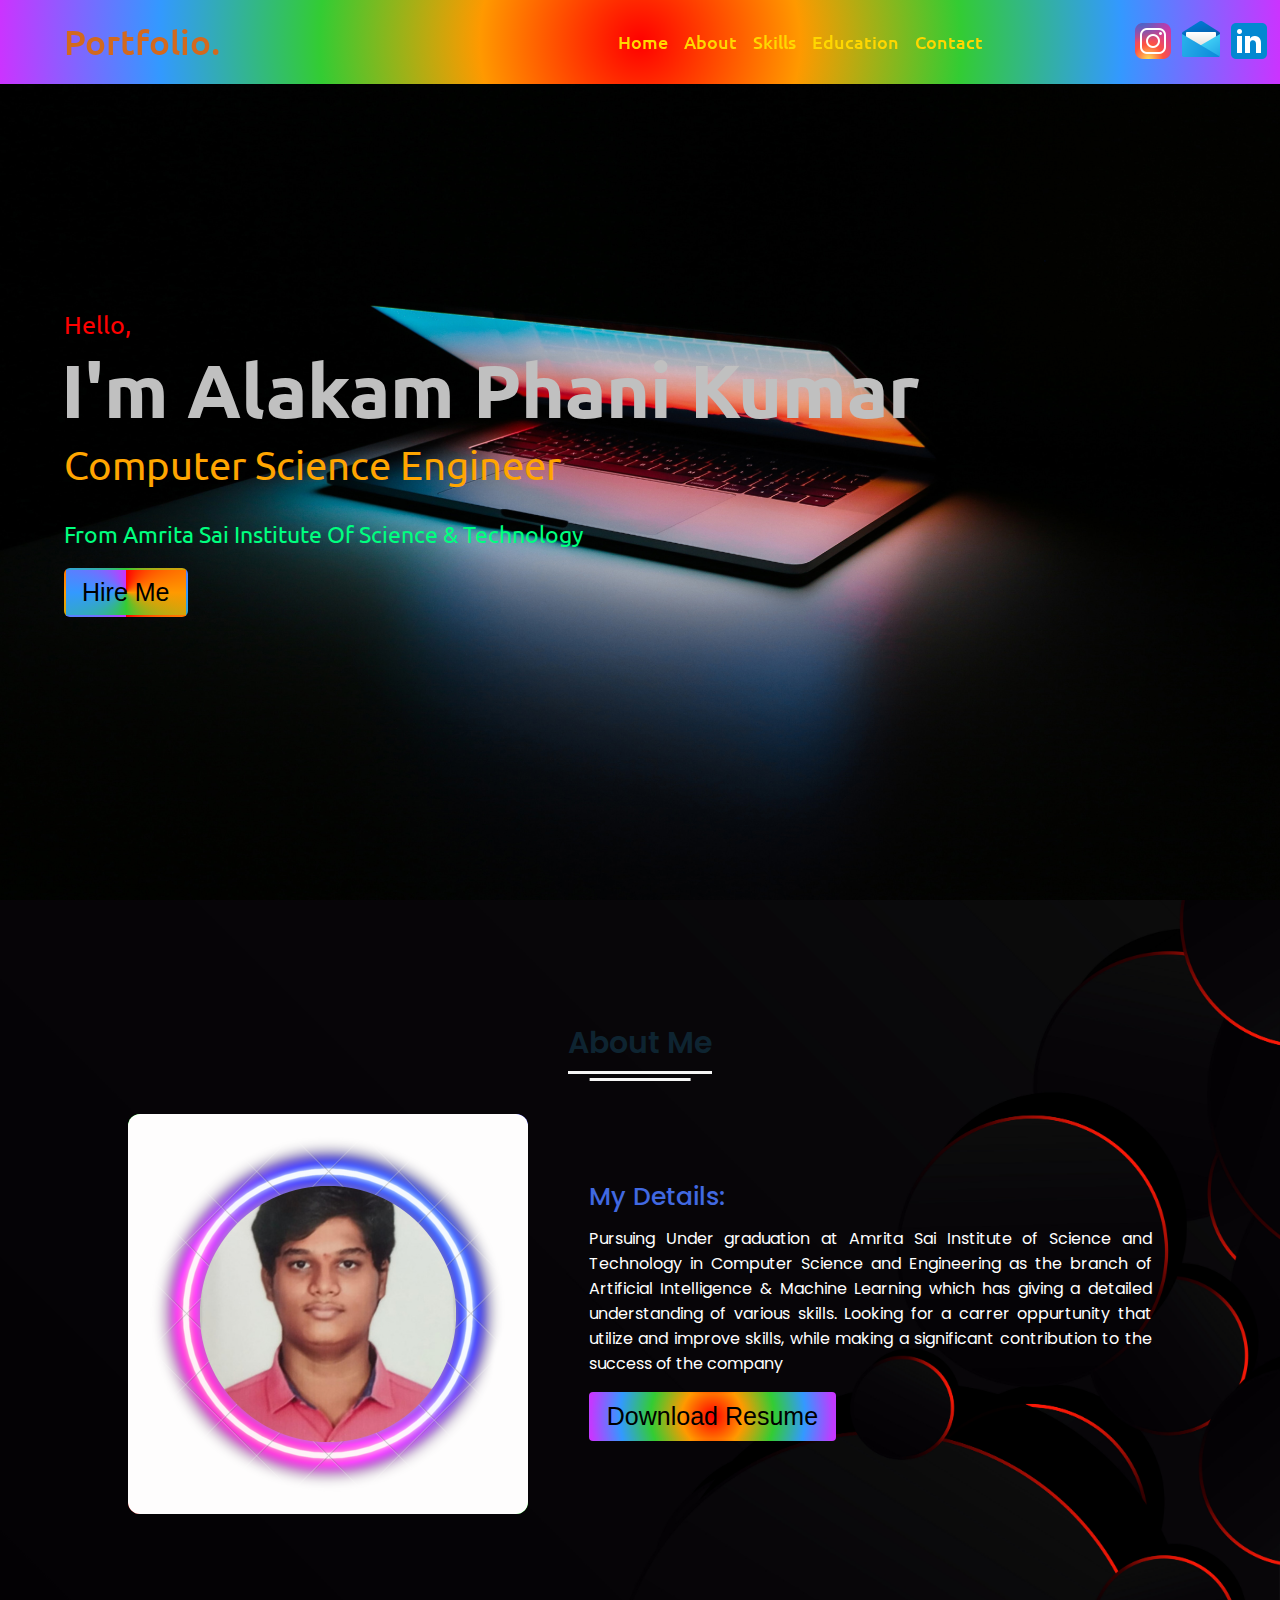
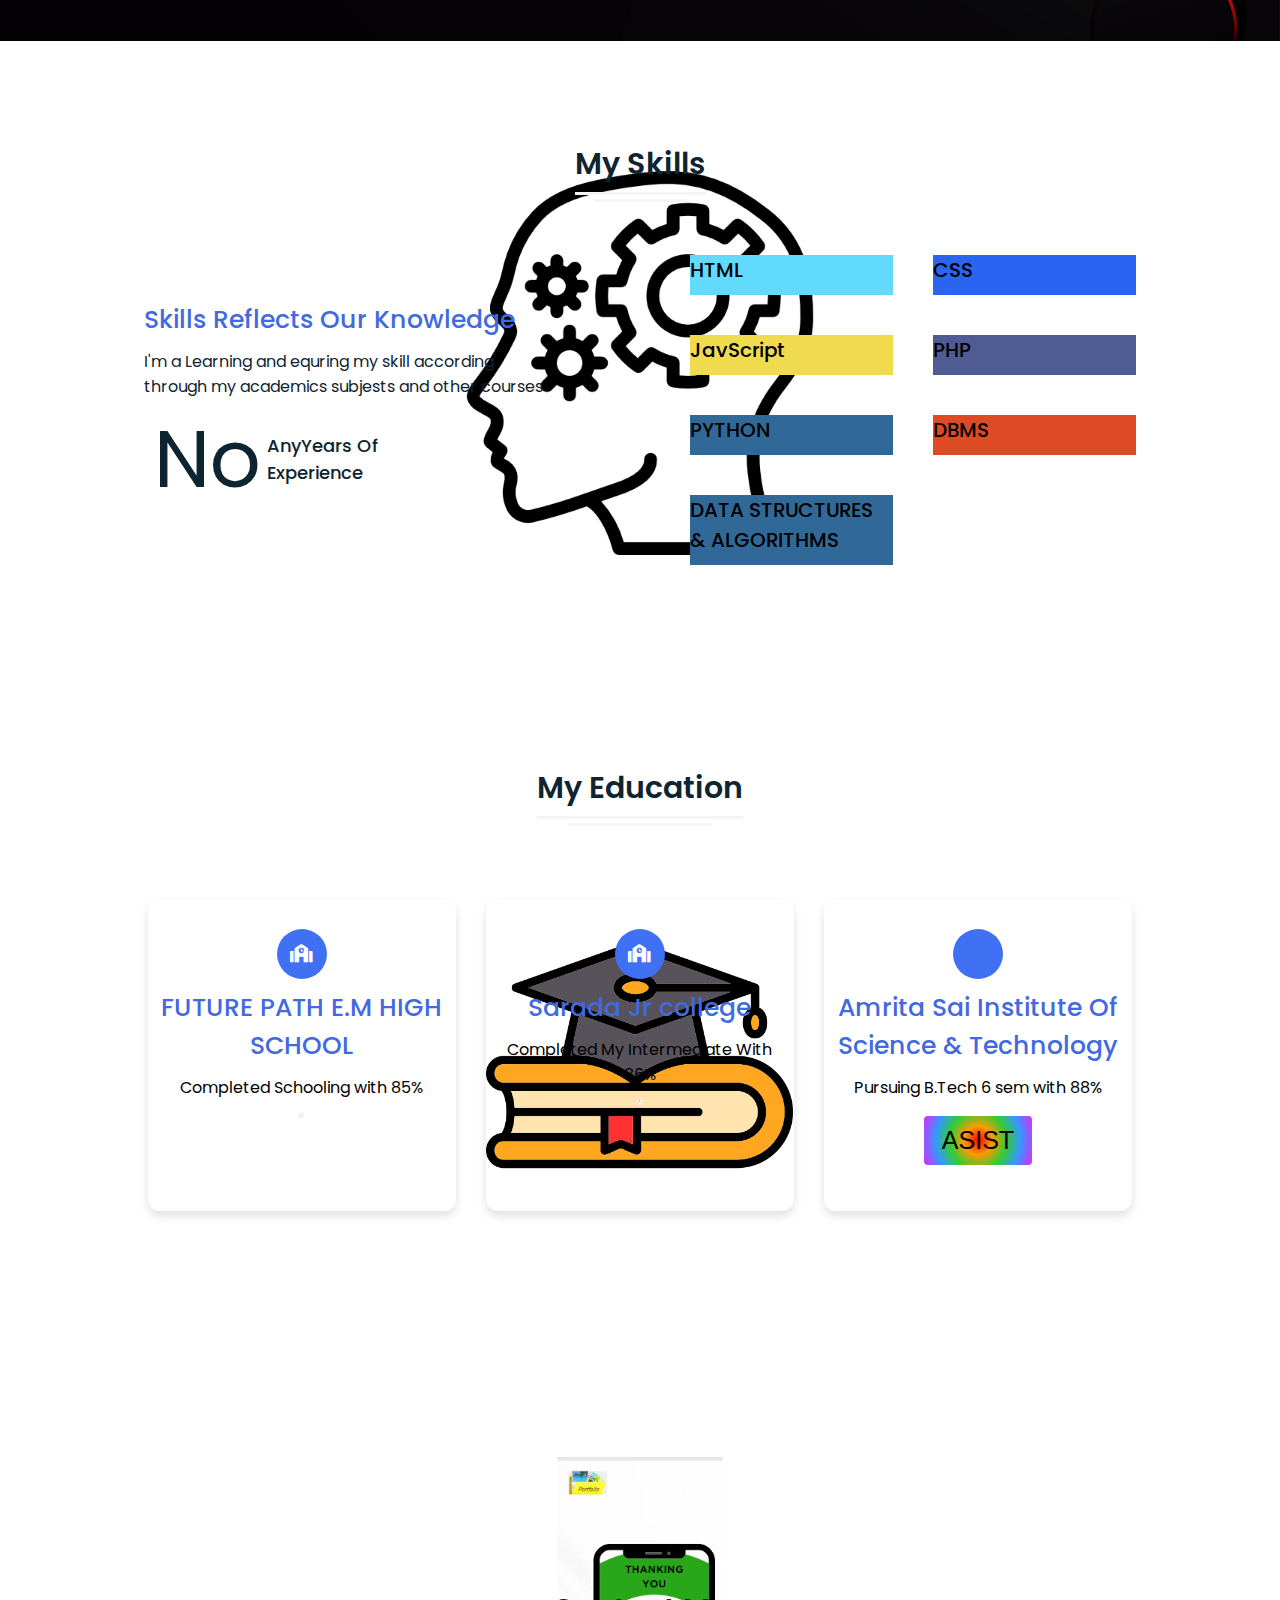
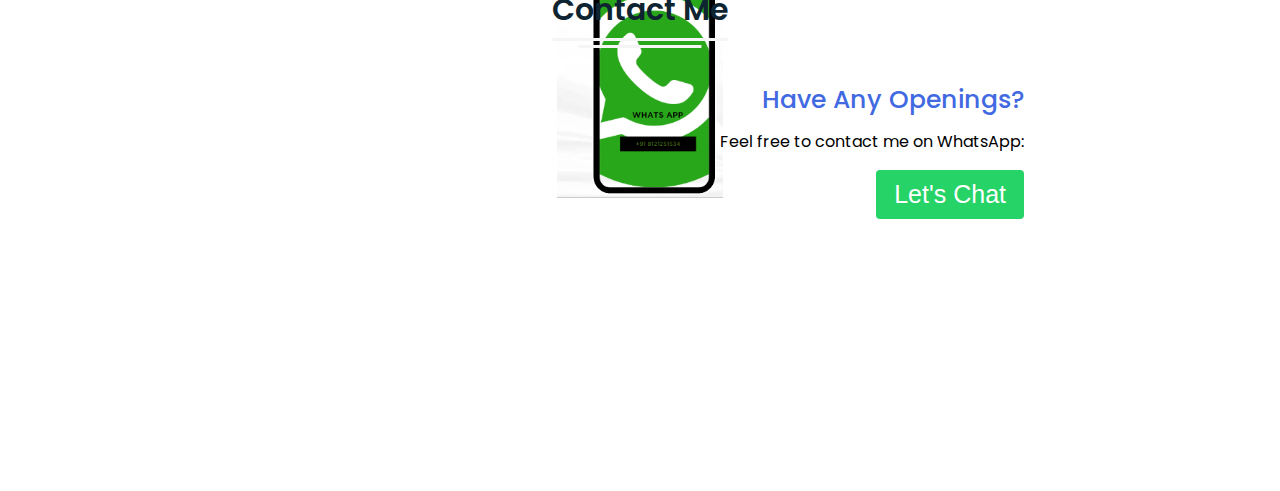
<file: index.html>
<!DOCTYPE html>
<html lang="en" dir="ltr">
  <head>
    <meta charset="UTF-8" />
    <title>APK_000</title>
    <link rel="stylesheet" href="portfolio/col.css" />
    <script src="portfolio/script write.js"></script>
    
<!-- Fontawesome CDN Link -->
    <link rel="stylesheet" href="https://cdnjs.cloudflare.com/ajax/libs/font-awesome/5.15.2/css/all.min.css" />
    <meta name="viewport" content="width=device-width, initial-scale=1.0" />
  </head>
  <body>
<!-- Move to up button -->
    
    <div class="scroll-button">
      <a href="#home"><i class="fas fa-arrow-up"></i></a>
    </div>

<!-- navgaition menu -->

<!--nav bar logo "portfolio-->
    <nav>
      <div class="navbar">
        <div class="logo"><a href="#">Portfolio.</a></div>
        <br>
        <br>


<!--nav bar section home,about,skill,education,contact-->
      
        <ul class="menu">
          <li><a href="#home">Home</a></li>
          
          <li><a href="#about">About</a></li>
          <li><a href="#skills">Skills</a></li>
          <li><a href="#Education">Education</a></li>
          <li><a href="#contact">Contact</a></li>
          <div class="cancel-btn">
            <i class="fas fa-times"></i>
          </div>
        </ul>
        
        
<!--Media icoms at nav bar-->

<!--instagram icon-->
        
        <div class="media-icons">
          <div class="social-icon instagram" onclick="openLink('https://www.instagram.com/')">
            <img src="portfolio/Bimages/instagram-icon.png" alt="Instagram">
          </div>
<!--G-mail icon-->
        
          <div class="social-icon gmail" onclick="openLink('https://mail.google.com/')">
            <img src="portfolio/Bimages/gmail-icon.png" alt="Gmail">
          </div>
          
<!--Linked-in icon-->
        
          <div class="social-icon Linkedin" onclick="openLink('https://www.linkedin.com/in/')">
            <img src="portfolio/Bimages/Linkedin-icon.png" alt="Linkedin">
          </div>
                  </div>
      </div>
<!--fas:Font Awesome Solid-->
      <div class="menu-btn">
        <i class="fas fa-bars"></i>
      </div>
    </nav>

<!-- Home Section Start -->
    <section class="home" id="home">
      <div class="home-content">
        <div class="text">
<!--Hello-->
          <div class="text-one">Hello,</div>
<!--Alakam Phani kumar-->
          <div class="text-two">I'm Alakam Phani Kumar</div>
<!--Branch-->
          <div class="text-three">Computer Science Engineer</div>
<!--collage Name-->-->
          <div class="text-four">From Amrita Sai Institute Of Science & Technology</div>
        </div>
        <div class="button">
          <button id="hireMeButton">Hire Me</button>
          
      </div>
      
        </div>
      </div>
    </section>
    
    

<!-- About Section Start -->
<!--About-->
    <section class="about" id="about">
      <div class="content">
        <div class="title"><span>About Me</span></div>
        <div class="about-details">
          <div class="left">
            
          <body>
            <img  src="portfolio/Bimages/1.png" alt="please enter valid">
            </body>

          </div>
          <div class="right">
            <div class="topic">My  Details:</div>
            <p>
                Pursuing Under graduation at Amrita Sai Institute of
                Science and Technology in  Computer Science and Engineering as the branch of Artificial Intelligence & Machine Learning which has
                giving a detailed understanding of various skills. Looking for a carrer
                oppurtunity that utilize and improve skills, while making a significant
                contribution to the success of the company
            </p>
            <div class="button">
              <a href="portfolio/RESUME WORD1-compressed.docx" download="portfolio/RESUME WORD1-compressed.docx">
                  <button>Download Resume</button>
              </a>
          </div>
          

            </div>
          </div>
        </div>
      </div>
    </section>

<!-- My Skill Section Start -->
    <section class="skills" id="skills">
      <div class="content">
        <div class="title"><span>My Skills</span></div>
        <div class="skills-details">
          <div class="text">
            <div class="topic">Skills Reflects Our Knowledge</div>
            <p> I'm a Learning and equring my skill according <br>
              through my academics subjests and other courses</p>
            <div class="experience">
              <div class="num">No</div>
              <div class="exp">
                 AnyYears Of <br />
                Experience
              </div>
            </div>
          </div>
          <div class="boxes">
            <div class="box">
              <div class="topic">HTML</div>
            </div>
            <div class="box">
              <div class="topic">CSS</div>
            </div>
            <div class="box">
              <div class="topic">JavScript</div>
            </div>
            <div class="box">
              <div class="topic">PHP</div>
            </div>
            <div class="box">
                <div class="topic">PYTHON</div>
              </div>
              <div class="box">
                <div class="topic">DBMS</div>
              </div>
              <div class="box">
                <div class="topic">DATA STRUCTURES & ALGORITHMS</div>
              </div>
          </div>
        </div>
      </div>
      
    
       
    </section>

<!-- My Education Section Start -->
    <section class="Education" id="Education">
      <div class="content">
        <div class="title"><span>My Education</span></div>
        <div class="boxes">
          <div class="box">
            <div class="icon">
              <i class="fas fa-school images.jpg"></i>
            </div>
            <div class="topic">FUTURE PATH E.M HIGH SCHOOL</div>
            <p>Completed Schooling with 85%</p>
            
            <a href="portfolio/Bimages/school marksheet.png" target="_blank">
              <img src="portfolio/Bimages/school marksheet.png" alt="Invalid" width="5" height="05">
          </a>
        
          </div>
          <div class="box">
            <div class="icon">
              <i class="fas fa-school"></i>
            </div>
<!--college-->
            <div class="topic">Sarada Jr college</div>
            <p>Completed My Intermediate With 86%</p>
            <a href="portfolio/Bimages/Inter markssheet.png" target="_blank">
              <img src="portfolio/Bimages/Inter markssheet.png" alt="Invalid" width="5" height="05">
          </a>
          </div>
          <div class="box">
            <div class="icon">
              <i class="fas fa-collage"></i>
            </div>
<!--PG-->
            <div class="topic">Amrita Sai Institute Of Science & Technology</div>
            <p>Pursuing B.Tech 6 sem with 88%</p>
            <div class="button">
              <button id="ASISTbutton" onclick="openASIST()">ASIST</button>
          </div>
        
          
          
         
    </section>

    <!-- Contact Me section Start -->
    <!-- ... (previous code) ... -->

<!-- Contact Me section Start -->
<section class="contact" id="contact">
  <div class="content">
    <div class="title"><span>Contact Me</span></div>
    <div class="text">
      <div class="topic">Have Any Openings?</div>
      <p>    Feel free to contact me on WhatsApp:          </p>
      <div class="button">
        <button id="whatsappButton">Let's Chat</button>
      </div>
    </div>
  </div>
</section>


        
        
        </div>
      </div>
    </section>
    


    
    
  
  </body>
</html>
</file>
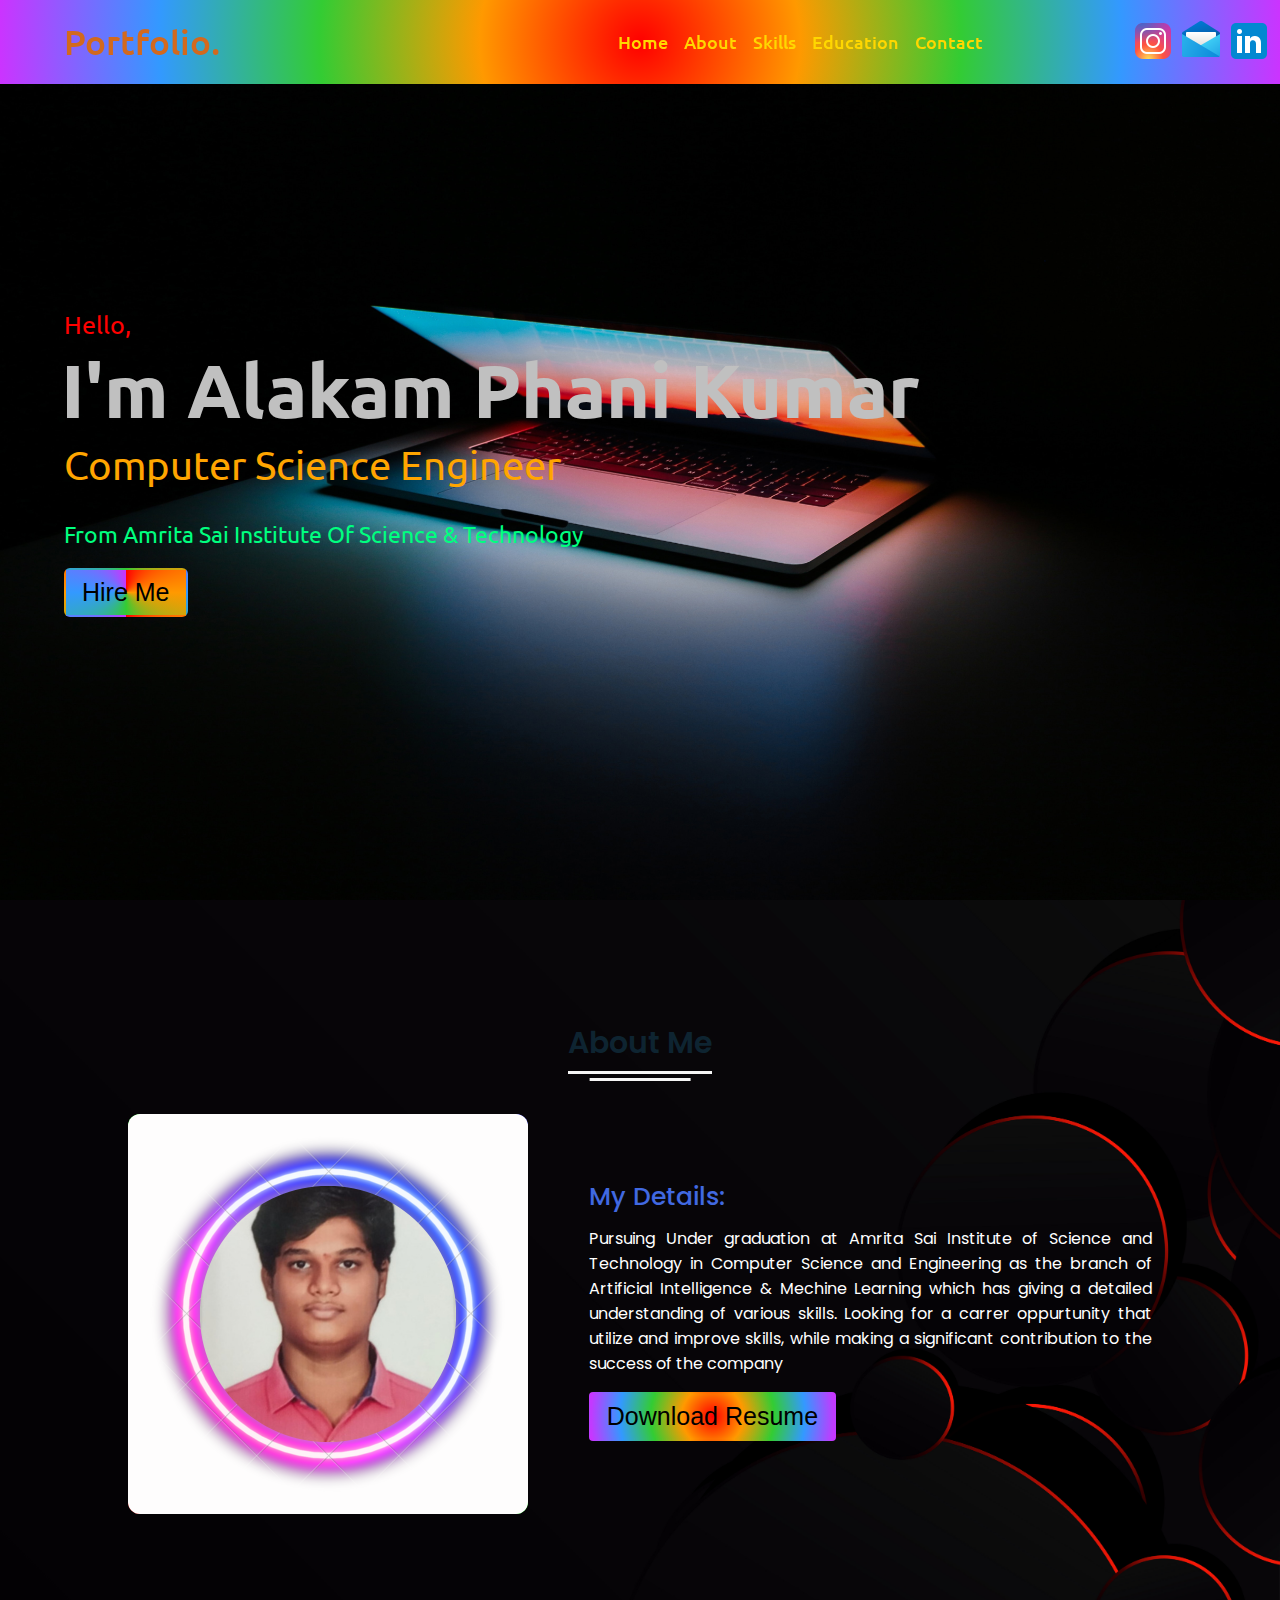
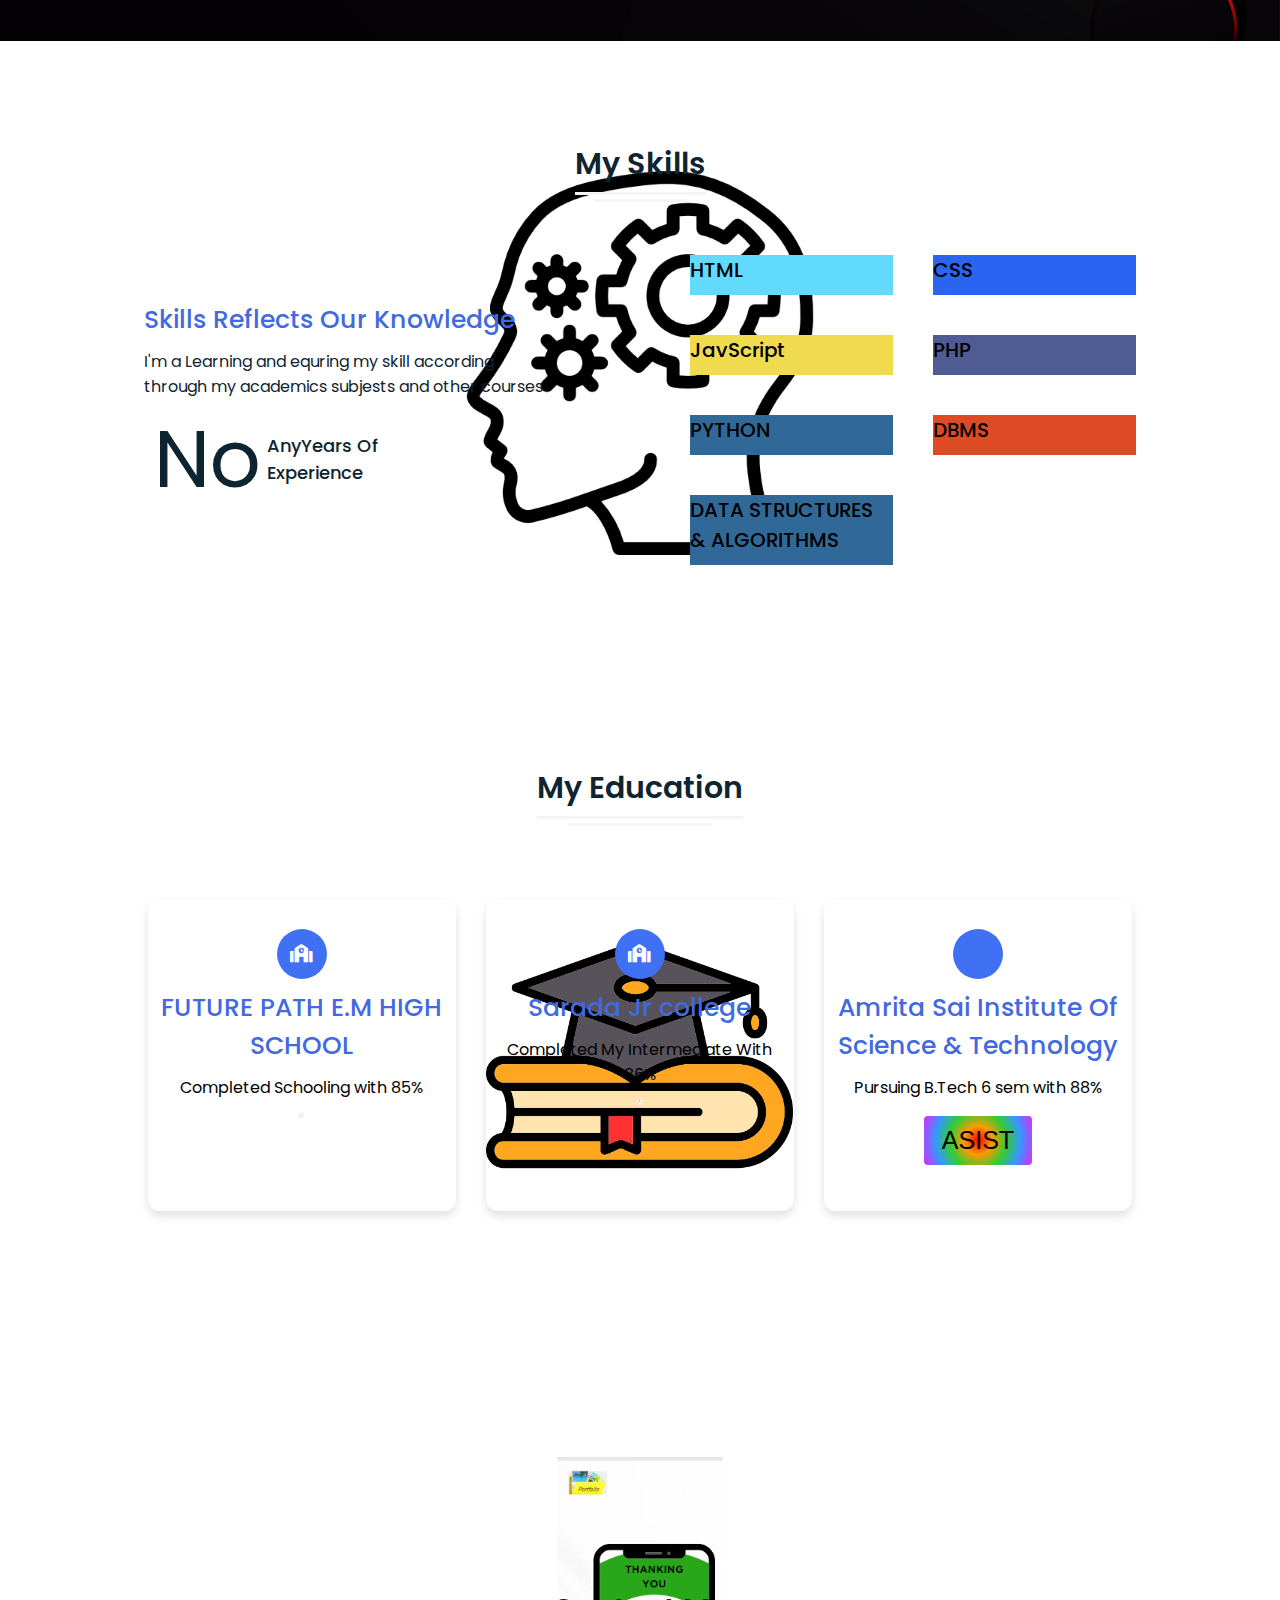
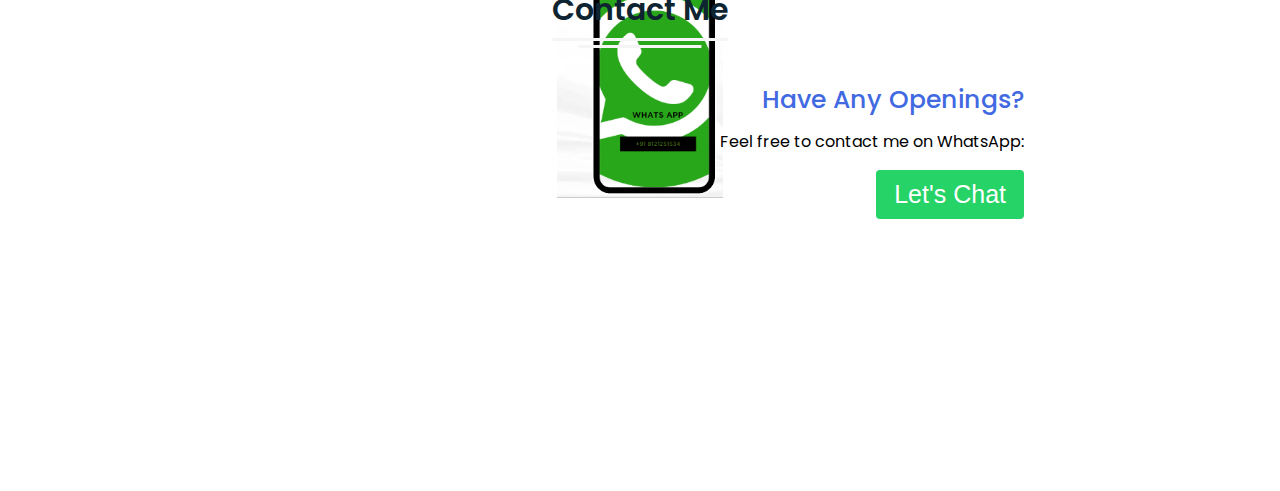
<file: portfolio/index.html>
<!DOCTYPE html>
<html lang="en" dir="ltr">
  <head>
    <meta charset="UTF-8" />
    <title>APK_000</title>
    <link rel="stylesheet" href="col.css" />
    <script src="script write.js"></script>
    
<!-- Fontawesome CDN Link -->
    <link rel="stylesheet" href="https://cdnjs.cloudflare.com/ajax/libs/font-awesome/5.15.2/css/all.min.css" />
    <meta name="viewport" content="width=device-width, initial-scale=1.0" />
  </head>
  <body>
<!-- Move to up button -->
    
    <div class="scroll-button">
      <a href="#home"><i class="fas fa-arrow-up"></i></a>
    </div>

<!-- navgaition menu -->

<!--nav bar logo "portfolio-->
    <nav>
      <div class="navbar">
        <div class="logo"><a href="#">Portfolio.</a></div>
        <br>
        <br>


<!--nav bar section home,about,skill,education,contact-->
      
        <ul class="menu">
          <li><a href="#home">Home</a></li>
          
          <li><a href="#about">About</a></li>
          <li><a href="#skills">Skills</a></li>
          <li><a href="#Education">Education</a></li>
          <li><a href="#contact">Contact</a></li>
          <div class="cancel-btn">
            <i class="fas fa-times"></i>
          </div>
        </ul>
        
        
<!--Media icoms at nav bar-->

<!--instagram icon-->
        
        <div class="media-icons">
          <div class="social-icon instagram" onclick="openLink('https://www.instagram.com/')">
            <img src="Bimages/instagram-icon.png" alt="Instagram">
          </div>
<!--G-mail icon-->
        
          <div class="social-icon gmail" onclick="openLink('https://mail.google.com/')">
            <img src="Bimages/gmail-icon.png" alt="Gmail">
          </div>
          
<!--Linked-in icon-->
        
          <div class="social-icon Linkedin" onclick="openLink('https://www.linkedin.com/in/')">
            <img src="Bimages/Linkedin-icon.png" alt="Linkedin">
          </div>
                  </div>
      </div>
<!--fas:Font Awesome Solid-->
      <div class="menu-btn">
        <i class="fas fa-bars"></i>
      </div>
    </nav>

<!-- Home Section Start -->
    <section class="home" id="home">
      <div class="home-content">
        <div class="text">
<!--Hello-->
          <div class="text-one">Hello,</div>
<!--Alakam Phani kumar-->
          <div class="text-two">I'm Alakam Phani Kumar</div>
<!--Branch-->
          <div class="text-three">Computer Science Engineer</div>
<!--collage Name-->-->
          <div class="text-four">From Amrita Sai Institute Of Science & Technology</div>
        </div>
        <div class="button">
          <button id="hireMeButton">Hire Me</button>
          
      </div>
      
        </div>
      </div>
    </section>
    
    

<!-- About Section Start -->
<!--About-->
    <section class="about" id="about">
      <div class="content">
        <div class="title"><span>About Me</span></div>
        <div class="about-details">
          <div class="left">
            
          <body>
            <img  src="Bimages/1.png" alt="please enter valid">
            </body>

          </div>
          <div class="right">
            <div class="topic">My  Details:</div>
            <p>
                Pursuing Under graduation at Amrita Sai Institute of
                Science and Technology in  Computer Science and Engineering as the branch of Artificial Intelligence & Mechine Learning which has
                giving a detailed understanding of various skills. Looking for a carrer
                oppurtunity that utilize and improve skills, while making a significant
                contribution to the success of the company
            </p>
            <div class="button">
              <a href="RESUME WORD1-compressed.docx" download="RESUME WORD1-compressed.docx">
                  <button>Download Resume</button>
              </a>
          </div>
          

            </div>
          </div>
        </div>
      </div>
    </section>

<!-- My Skill Section Start -->
    <section class="skills" id="skills">
      <div class="content">
        <div class="title"><span>My Skills</span></div>
        <div class="skills-details">
          <div class="text">
            <div class="topic">Skills Reflects Our Knowledge</div>
            <p> I'm a Learning and equring my skill according <br>
              through my academics subjests and other courses</p>
            <div class="experience">
              <div class="num">No</div>
              <div class="exp">
                 AnyYears Of <br />
                Experience
              </div>
            </div>
          </div>
          <div class="boxes">
            <div class="box">
              <div class="topic">HTML</div>
            </div>
            <div class="box">
              <div class="topic">CSS</div>
            </div>
            <div class="box">
              <div class="topic">JavScript</div>
            </div>
            <div class="box">
              <div class="topic">PHP</div>
            </div>
            <div class="box">
                <div class="topic">PYTHON</div>
              </div>
              <div class="box">
                <div class="topic">DBMS</div>
              </div>
              <div class="box">
                <div class="topic">DATA STRUCTURES & ALGORITHMS</div>
              </div>
          </div>
        </div>
      </div>
      
    
       
    </section>

<!-- My Education Section Start -->
    <section class="Education" id="Education">
      <div class="content">
        <div class="title"><span>My Education</span></div>
        <div class="boxes">
          <div class="box">
            <div class="icon">
              <i class="fas fa-school images.jpg"></i>
            </div>
            <div class="topic">FUTURE PATH E.M HIGH SCHOOL</div>
            <p>Completed Schooling with 85%</p>
            
            <a href="Bimages/school marksheet.png" target="_blank">
              <img src="Bimages/school marksheet.png" alt="Invalid" width="5" height="05">
          </a>
        
          </div>
          <div class="box">
            <div class="icon">
              <i class="fas fa-school"></i>
            </div>
<!--college-->
            <div class="topic">Sarada Jr college</div>
            <p>Completed My Intermediate With 86%</p>
            <a href="Bimages/Inter markssheet.png" target="_blank">
              <img src="Bimages/Inter markssheet.png" alt="Invalid" width="5" height="05">
          </a>
          </div>
          <div class="box">
            <div class="icon">
              <i class="fas fa-collage"></i>
            </div>
<!--PG-->
            <div class="topic">Amrita Sai Institute Of Science & Technology</div>
            <p>Pursuing B.Tech 6 sem with 88%</p>
            <div class="button">
              <button id="ASISTbutton" onclick="openASIST()">ASIST</button>
          </div>
        
          
          
         
    </section>

    <!-- Contact Me section Start -->
    <!-- ... (previous code) ... -->

<!-- Contact Me section Start -->
<section class="contact" id="contact">
  <div class="content">
    <div class="title"><span>Contact Me</span></div>
    <div class="text">
      <div class="topic">Have Any Openings?</div>
      <p>    Feel free to contact me on WhatsApp:          </p>
      <div class="button">
        <button id="whatsappButton">Let's Chat</button>
      </div>
    </div>
  </div>
</section>


        
        
        </div>
      </div>
    </section>
    


    
    
  
  </body>
</html>
</file>
<file: portfolio/col.css>
/* Google Font CDN Link */
@import url('https://fonts.googleapis.com/css2?family=Poppins:wght@400;500;600;700&family=Ubuntu:wght@400;500;700&display=swap');
*{
  margin: 0;
  padding: 0;
  box-sizing: border-box;
  text-decoration: none;
  scroll-behavior: smooth;
}
/* Add these styles in your CSS file */



/* Custom Scroll Bar CSS */
::-webkit-scrollbar {
    width: 10px;
}
::-webkit-scrollbar-track {
    background: red;
}
::-webkit-scrollbar-thumb {
    background: #6e93f7;
    border-radius: 12px;
    transition: all 0.3s ease;
}

::-webkit-scrollbar-thumb:hover {
  background: radial-gradient(circle, #ff0000, #ff9900, #33cc33, #3399ff, #cc33ff);
/* navbar styling */
}

nav{
  position: fixed;
  width: 100%;
  padding: 20px 0;
  background: radial-gradient(circle, #ff0000, #ff9900, #33cc33, #3399ff, #cc33ff);

  z-index: 998;
  transition: all 0.3s ease;
  font-family: 'Ubuntu', sans-serif;
}
nav.sticky{
  background: linear-gradient(to right, #ff0000, #ff9900, #33cc33, #3399ff, #cc33ff);
  padding: 13px 0;
}
nav .navbar{
  width: 90%;
  display: flex;
  justify-content: space-between;
  align-items: center;
  margin: auto;
}
nav .navbar .logo a{
  font-weight: 500;
  font-size: 35px;
  color: chocolate;
}
nav.sticky .navbar .logo a{
  background: linear-gradient(to right, #ff0000, #ff9900, #33cc33, #3399ff, #cc33ff);}
nav .navbar .menu{
  display: flex;
  position: relative;
}
nav .navbar .menu li{
  list-style: none;
  margin: 0 8px;
}
.navbar .menu a{
  font-size: 18px;
  font-weight: 500;
  color:gold;
  padding: 6px 0;
  transition: all 0.4s ease;
}
.navbar .menu a:hover{
  color: rgb(61, 18, 25);
}
nav.sticky .menu a{
  color: rgb(25, 19, 36);
}
nav.sticky .menu a:hover{
  color: #0E2431;
}

.media-icons {
  width: 10px;
  height: 10px;
  border-radius: 10%;
  display: flex;
  justify-content: center;
  align-items: center;
  margin: 10px;
  cursor: pointer;
}

.media-icons.instagram {
  background-color: #bc2a8d;
}

.media-icons.gmail {
  background-color: #d14836;
}

.media-icons.Linkedin {
  background-color: #1877f2;
}

/* Side Navigation Menu Button CSS */
nav .menu-btn,
.navbar .menu .cancel-btn{
  position: absolute;
  color: #fff;
  right: 30px;
  top: 20px;
  font-size: 20px;
  cursor: pointer;
  transition: all 0.3s ease;
  display: none;
}
nav .menu-btn{
  color: #4070f4;
}
nav.sticky .menu-btn{
  color: #FFF;
}
.navbar .menu .menu-btn{
  color: #fff;
}

/* home section styling */
/* home section styling */
.home {
  height: 100vh;
  width: 100%;
  background-image: url('Bimages/Compressed-Background-image.jpg'); /* Replace with the compressed image filename */
  background-repeat: no-repeat;
  background-size: cover;
  background-position: center;
  background-attachment: fixed; /* Consider removing or changing to "scroll" */
  font-family: 'Ubuntu', sans-serif;
  transform: translate3d(0, 0, 0); /* Enable hardware acceleration */
}


.home .home-content{
  width: 90%;
  height: 100%;
  margin: auto;
  display: flex;

  flex-direction: column;
  justify-content: center;
}
/* Hello*/
.home .text-one{
  font-size: 25px;
  color:#FF0000;
}
/*Name*/
.home .text-two{
  color:silver  ;
  font-size: 75px;
  font-weight: 600;
  margin-left: -3px;
}
/* CSE*/
.home .text-three{
  font-size: 40px;
  margin: 5px 0;
  color: #FFA500 ;
}
.home .text-four{
  font-size: 23px;
  margin: 5px 0;
color: springgreen;}
.home .button{
  margin: 14px 0;
}
.home .button button{
  outline: none;
  padding: 8px 16px;
  border-radius: 6px;
  font-size: 25px;
  font-weight: 400;
  background:whitesmoke;
  background: conic-gradient(#ff0000, #ff9900, #33cc33, #3399ff, #cc33ff);
    cursor: pointer;
  border: 2px solid transparent;
  transition: all 0.4s ease;
}
.home .button button:hover{
  border-color: #4070f4;
  background:whitesmoke;
  background: conic-gradient(#ff0000, #ff9900, #33cc33, #3399ff, #cc33ff);
  
}


/* About Section Styling */
/* Those Elements Where We Have Apply Same CSS,
 I'm Selecting Directly 'Section Tag' and 'Class'  */
 section {
  padding-top: 40px;
}

section.about {
  background-image: url('Bimages/About.jpg'); /* Add the background image URL */
  background-size: cover;
  background-position: center;
  color: #fff; /* Set text color to white or a suitable color for better visibility */
  padding: 80px 0; /* Adjust padding as needed */
}
section .content {
  width: 80%;
  margin: 40px auto;
  font-family: 'Poppins', sans-serif;
}

.about .about-details {
  display: flex;
  justify-content: space-between;
  align-items: center;
}
section{
  padding-top: 40px;
}
section .content{
  width: 80%;
  margin: 40px auto;
  font-family: 'Poppins', sans-serif;
}
.about .about-details{
  display: flex;
  justify-content: space-between;
  align-items: center;
}
section .title{
  display: flex;
  justify-content: center;
  margin-bottom: 40px;
}
section .title span{
  color: #0E2431;
  font-size: 30px;
  font-weight: 600;
  position: relative;
  padding-bottom: 8px;
}
section .title span::before,
section .title span::after{
  content: '';
  position: absolute;
  height: 3px;
  width: 100%;
  background:whitesmoke;
  left: 0;
  bottom: 0;
}

section .title span::after{
  bottom: -7px;
  width: 70%;
  left: 50%;
  transform: translateX(-50%);
}

.about .about-details .left{
  width: 45%;
}
.about .left img{
  height: 400px;
  width: 400px;
  object-fit: cover;
  border-radius: 12px;
   background: linear-gradient(45deg, #ff0000, #00ff00, #0000ff);
}
.about-details .right{
  width: 55%;
}
section  .topic{
  color: royalblue;
  font-size: 25px;
  font-weight: 500;
  margin-bottom: 10px;
}
.about-details .right p{
  text-align: justify;
  color: white;
}
section .button{
  margin: 16px 0;
}
section .button button{
  outline: none;
  padding: 8px 16px;
  border-radius: 4px;
  font-size: 25px;
  font-weight: 400;
  background: #4070f4;
  background: radial-gradient(circle, #ff0000, #ff9900, #33cc33, #3399ff, #cc33ff);

  border: 2px solid transparent;
  cursor: pointer;
  transition: all 0.4s ease;
}
section .button button:hover{
  border-color: #4070f4;
  background-color: #fff;
  background: repeating-linear-gradient(to right, #ff0000, #ff0000 10px, #ff9900 10px, #ff9900 20px);
}


 /* My Skills CSS */
 .skills {
  background: url('Bimages/Compressed-skills.png') center/cover no-repeat; /* Add background image */
  color: #fff; /* Adjust text color based on your background image */
  display: flex;
  flex-wrap: wrap;
  justify-content: space-between;
  background-size: 30%;
  background-position: center;
  background-repeat: no-repeat;
  padding: 20px;
}

.skills .content {
  padding: 40px 0;
}

.skills .skills-details {
  display: flex;
  justify-content: space-between;
  align-items: center;
}

.skills-details .text {
  width: 50%;
}

.skills-details p {
  color: #0E2431;
  text-align: justify;
}

.skills .skills-details .experience {
  display: flex;
  align-items: center;
  margin: 0 10px;
}

.skills-details .experience .num {
  color: #0E2431;
  font-size: 80px;
}

.skills-details .experience .exp {
  color: #0E2431;
  margin-left: 20px;
  font-size: 18px;
  font-weight: 500;
  margin: 0 6px;
}

.skills-details .boxes {
  width: 45%;
  display: flex;
  flex-wrap: wrap;
  justify-content: space-between;
}

.skills-details .box {
  width: calc(100% / 2 - 20px);
  margin: 20px 0;
  background-color: #f0f0f0; /* Default background color for individual skill */
  
}

.skills-details .boxes .box:nth-child(1) {
  background-color: #61dafb; /* HTML - Blue */
}

.skills-details .boxes .box:nth-child(2) {
  background-color: #2965f1; /* CSS - Dark Blue */
}

.skills-details .boxes .box:nth-child(3) {
  background-color: #f0db4f; /* JavaScript - Yellow */
}

.skills-details .boxes .box:nth-child(4) {
  background-color: #4f5b93; /* PHP - Purple */
}

.skills-details .boxes .box:nth-child(5) {
  background-color: #306998; /* Python - Dark Blue */
}

.skills-details .boxes .box:nth-child(6) {
  background-color: #dd4b25; /* DBMS - Red */
}

.skills-details .boxes .box:nth-child(7) {
  background-color: #306998; /* Data Structures & Algorithms - Dark Blue */
}

.skills-details .boxes .topic {
  font-size: 20px;
  color:black;
}

.skills-details .boxes .per {
  font-size: 60px;
  color: crimson;
}

.skills-details .box:hover {
  transform: scale(1.1);
  transition: transform 0.3s ease-in-out;
}

.skills-details .box {
  transition: transform 0.3s ease-in-out;
  cursor: pointer;
}



/* My Education CSS */

.Education .boxes {
  display: flex;
  flex-wrap: wrap;
  justify-content: space-between;
  background-image: url('Bimages/Compressed-education.jpg'); /* Add your image URL here */
  background-size: 30%;
  background-position: center;
  background-repeat: no-repeat;
  padding: 20px; /* Adjust padding as needed */
}

.Education .boxes .box {
  margin: 20px 0;
  width: calc(100% / 3 - 20px);
  text-align: center;
  border-radius: 12px;
  padding: 30px 10px;
  box-shadow: 0 5px 10px rgba(0, 0, 0, 0.12);
  cursor: pointer;
  transition: all 0.4s ease;
}

.Education .boxes .box:hover {
  background: #4070f4;
  color: #fff;
}

.Education .boxes .box .icon {
  height: 50px;
  width: 50px;
  background: #4070f4;
  border-radius: 50%;
  text-align: center;
  line-height: 50px;
  font-size: 18px;
  color: #fff;
  margin: 0 auto 10px auto;
  transition: all 0.4s ease;
}

.boxes .box:hover .icon {
  background-color: #fff;
  color: #4070f4;
}

.Education .boxes .box:hover .topic,
.Education .boxes .box:hover p {
  color: #0E2431;
  transition: all 0.4s ease;
}

.Education .boxes .box:hover .topic,
.Education .boxes .box:hover p {
  color: #fff;
}

/* Contact Me CSS */
.contact {
  background-image: url('Bimages/Compressed-wapp.png'); /* Add the path to your background image */
  background-size: 13%; /* Adjust as needed */
  background-position: center; /* Adjust as needed */
  background-repeat: no-repeat;
  color:black; /* Adjust text color for better readability on the background image */
}

.contact .content {
  margin: 10%;
  padding: 10%;
}

.contact .text {
  width: 100%;
  text-align: right;
  margin: auto;
}

.contact .button button {
  outline: none;
  padding: 8px 16px;
  border-radius: 4px;
  font-size: 25px;
  font-weight: 400;
  background: #25D366; /* WhatsApp green color */
  
  color: #fff;
  cursor: pointer;
  border: 2px solid transparent;
  transition: all 0.4s ease;
}

.contact .button button:hover {
  border-color: #128C7E; /* WhatsApp darker green color */
  background-color: #128C7E;
}

/* Add this CSS for WhatsApp logo styling */
.whatsapp-logo {
  width: 20px; /* Adjust the size as needed */
  margin-right: 5px;
}

/* Footer CSS */
footer{
  background: #4070f4;
  padding: 15px 0;
  text-align: center;
  font-family: 'Poppins', sans-serif;
}
footer .text span{
  font-size: 17px;
  font-weight: 400;
  color: #fff;
}
footer .text span a{
  font-weight: 500;
  color: #FFF;
}
footer .text span a:hover{
  text-decoration: underline;
}
/* Scroll TO Top Button CSS */
.scroll-button a{
  position: fixed;
  bottom: 20px;
  right: 20px;
  color: #fff;
  background: #4070f4;
  padding: 7px 12px;;
  font-size: 18px;
  border-radius: 6px;
  box-shadow: rgba(0, 0, 0, 0.15);
  display: none;
}

/* Responsive Media Query */
@media (max-width: 1190px) {
  section .content{
    width: 85%;
  }
}
@media (max-width: 1000px) {
  .about .about-details{
    justify-content: center;
    flex-direction: column;
  }
  .about .about-details .left{
    display: flex;
    justify-content: center;
    width: 100%;
  }
  .about-details .right{
    width: 90%;
    margin: 40px 0;
  }
  .Education .boxes .box{
    margin: 20px 0;
    width: calc(100% / 2 - 20px);
  }
}
@media (max-width: 900px) {
  .about .left img{
    height: 350px;
    width: 350px;
  }
}

@media (max-width: 750px) {
  nav .navbar{
    width: 90%;
  }
  nav .navbar .menu{
    position: fixed;
    left: -100%;
    top: 0;
    background: #0E2431;
    height: 100vh;
    max-width: 400px;
    width: 100%;
    padding-top: 60px;
    flex-direction: column;
    align-items: center;
    transition: all 0.5s ease;
  }
  .navbar.active .menu{
    left: 0;
  }
  nav .navbar .menu a{
    font-size: 23px;
    display: block;
    color: #fff;
    margin: 10px 0;
  }
  nav.sticky .menu a:hover{
    color: #4070f4;
  }
  nav .navbar .media-icons{
    display: none;
  }
  nav .menu-btn,
  .navbar .menu .cancel-btn{
    display: block;
  }
  .home .text-two{
    font-size: 65px;
  }
  .home .text-three{
    font-size: 35px;
  }
  .skills .skills-details{
    align-items: center;
    justify-content: center;
    flex-direction: column;
  }
  .skills-details .text{
    width: 100%;
    margin-bottom: 50px;
  }
  .skills-details .boxes{
    justify-content: center;
    align-items: center;
    width: 100%;
  }
  .Education .boxes .box{
    margin: 20px 0;
    width: 100%;
  }
  .contact .text{
    width: 100%;
}
}

@media (max-width: 500px){
  .home .text-two{
    font-size: 55px;
  }
  .home .text-three{
    font-size: 33px;
  }
  .skills-details .boxes .per{
    font-size: 50px;
    color: #4070f4;
  }

}
</file>
